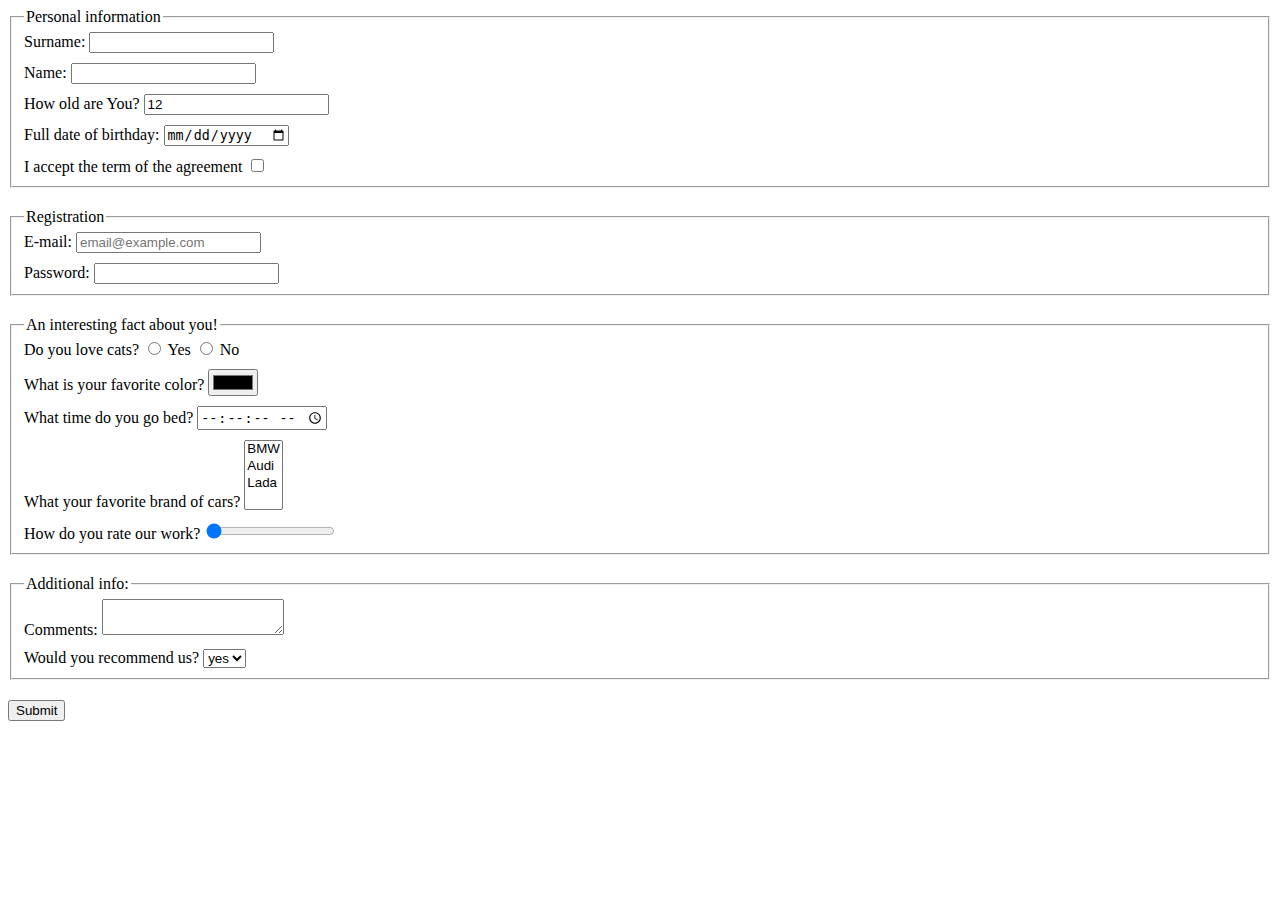
<file: index.html>
<!doctype html>
<html lang="en">
<head>
  <meta charset="UTF-8">
  <meta name="viewport"
        content="width=device-width,
          user-scalable=no,
          initial-scale=1.0,
          maximum-scale=1.0,
          minimum-scale=1.0">
  <meta http-equiv="X-UA-Compatible" content="ie=edge">
  <title>Document</title>
  <link rel="stylesheet" href="./style.css">
</head>
<body>
  <form action="https://mate-academy-form-lesson.herokuapp.com/create-application" method="post" name="mainForm" autocomplete="off">
    <fieldset>
      <legend>Personal information</legend>

      <div class="indent">
        <label>Surname:
          <input type="text" name = "surname" autocomplete="off" required>
        </label>
      </div>

      <div class="indent">
        <label>Name:
          <input type="text" name = "name" autocomplete="off" required>
        </label>
      </div>

      <div class="indent">
        <label>How old are You?
          <input type="number" name="age" value="12" data-qa="field-value"></label>
        </label>
      </div>

      <div class="indent">
        <label>Full date of birthday:
          <input type="date" name="birthday">
        </label>
      </div>

      <div class="indent">
        <label>I accept the term of the agreement
          <input type="checkbox" name="isAgree" value="true">
        </label>
      </div>

    </fieldset>

    <fieldset>
      <legend>Registration</legend>

      <div class="indent">
        <label>E-mail:
          <input type="email" placeholder="email@example.com" name="mail" required data-qa="field-placeholder">
        </label>
      </div>

      <div class="indent">
        <label>Password:
          <input type="password" name="pass" minlength="4" maxlength="20" required>
        </label>
      </div>

    </fieldset>
    <fieldset>
      <legend>An interesting fact about you!</legend>

      <div  class="indent">
        Do you love cats?
          <label><input type="radio" name="loveCats" value="true"> Yes</label>
          <label><input type="radio" name="loveCats" value="false"> No</label>
      </div>

      <div class="indent">
        <label>What is your favorite color?
          <input type="color" name="color">
        </label>
      </div>

      <div class="indent">
        <label>What time do you go bed?
          <input type="time" name="timeToBed" step="2">
        </label>
      </div>

      <div class="indent">
        <label>What your favorite brand of cars?
          <select multiple name="car">
            <option value="BMW">BMW</option>
            <option value="Audi">Audi</option>
            <option value="Lada">Lada</option>
          </select>
        </label>
      </div>

      <div class="indent">
        <label>How do you rate our work?
          <input type="range" name="range" min="0" max="10" value="0" step="1">
        </label>
      </div>

    </fieldset>
    <fieldset>
      <legend>Additional info:</legend>

      <div class="indent">
        <label>Comments:
          <textarea name="comment"></textarea>
        </label>
      </div>

      <div class="indent">
        <label>Would you recommend us?
          <select name="recomend">
            <option value="true">yes</option>
            <option value="false">no</option>
          </select>
        </label>
      </div>
    </fieldset>
    <input type="submit" value="Submit" name="submit">
  </form>

<script type="text/javascript" src="./main.js"></script>
</body>
</html>
</file>
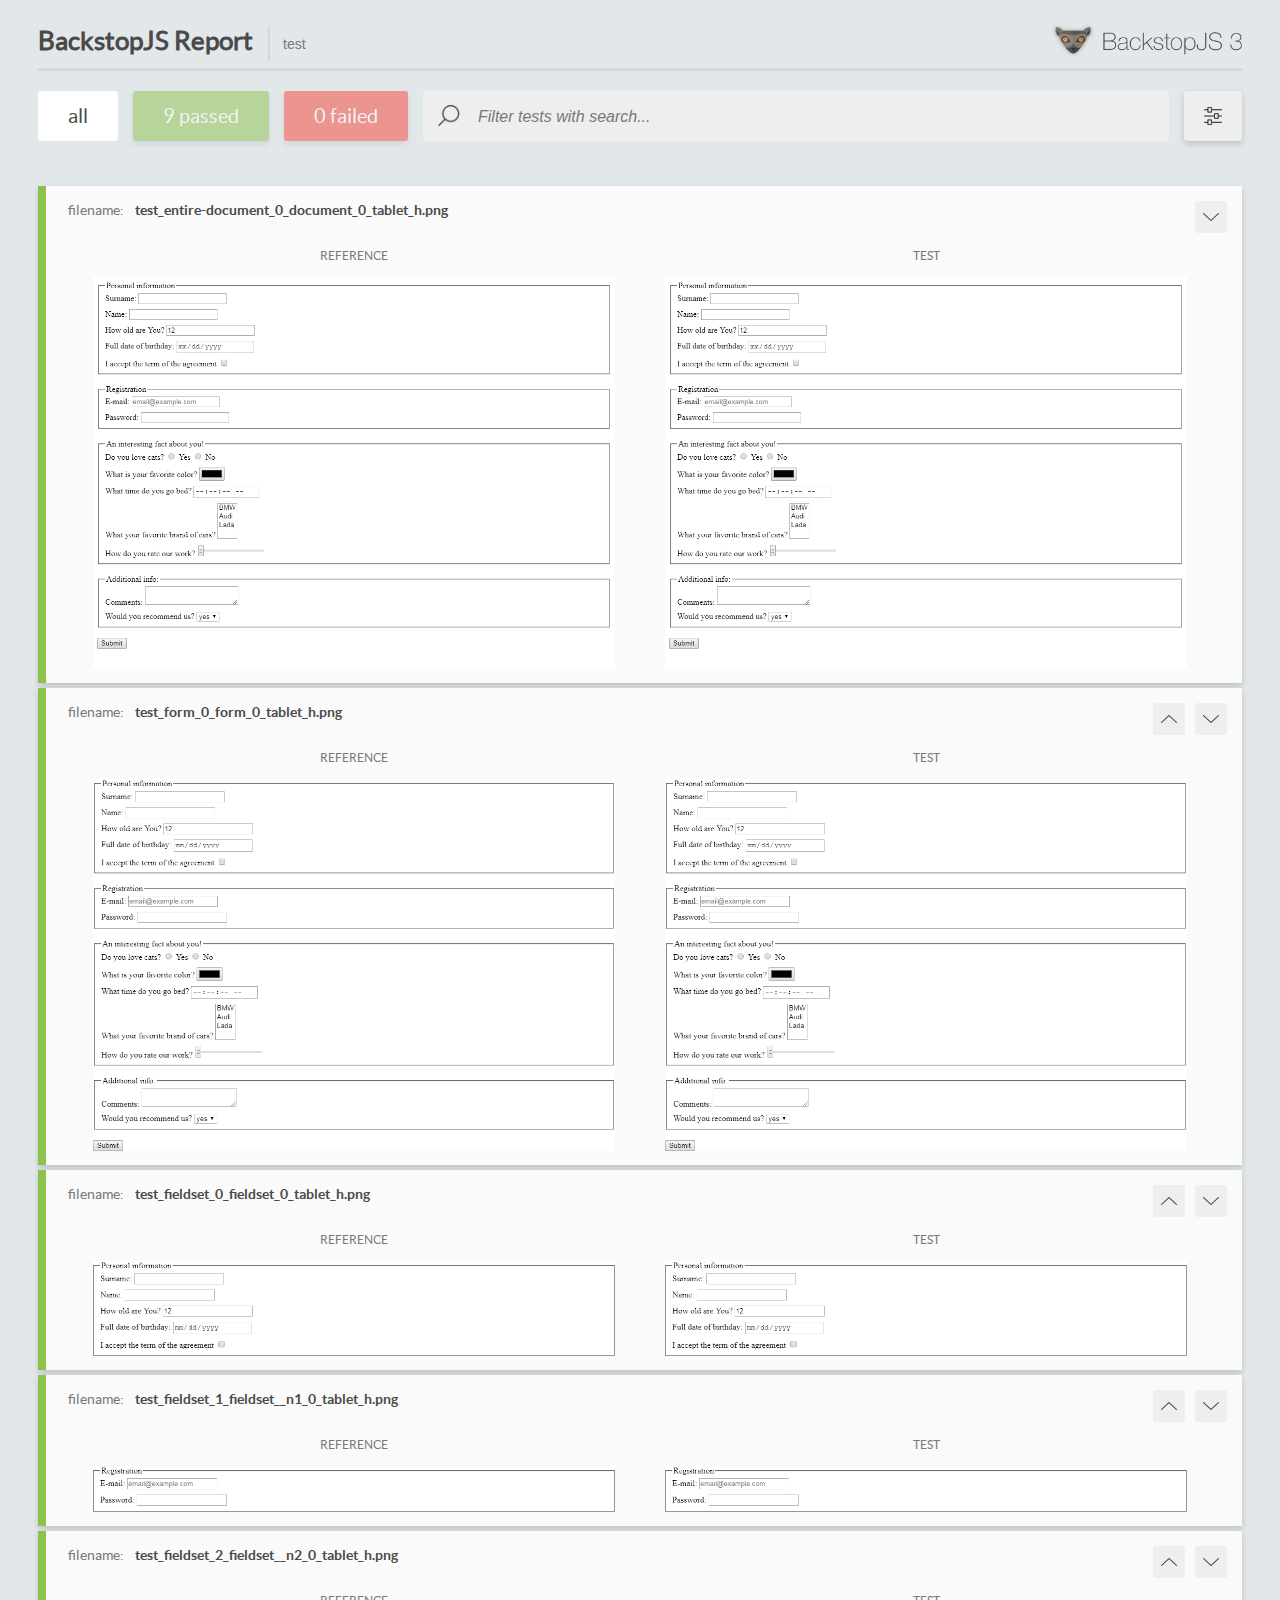
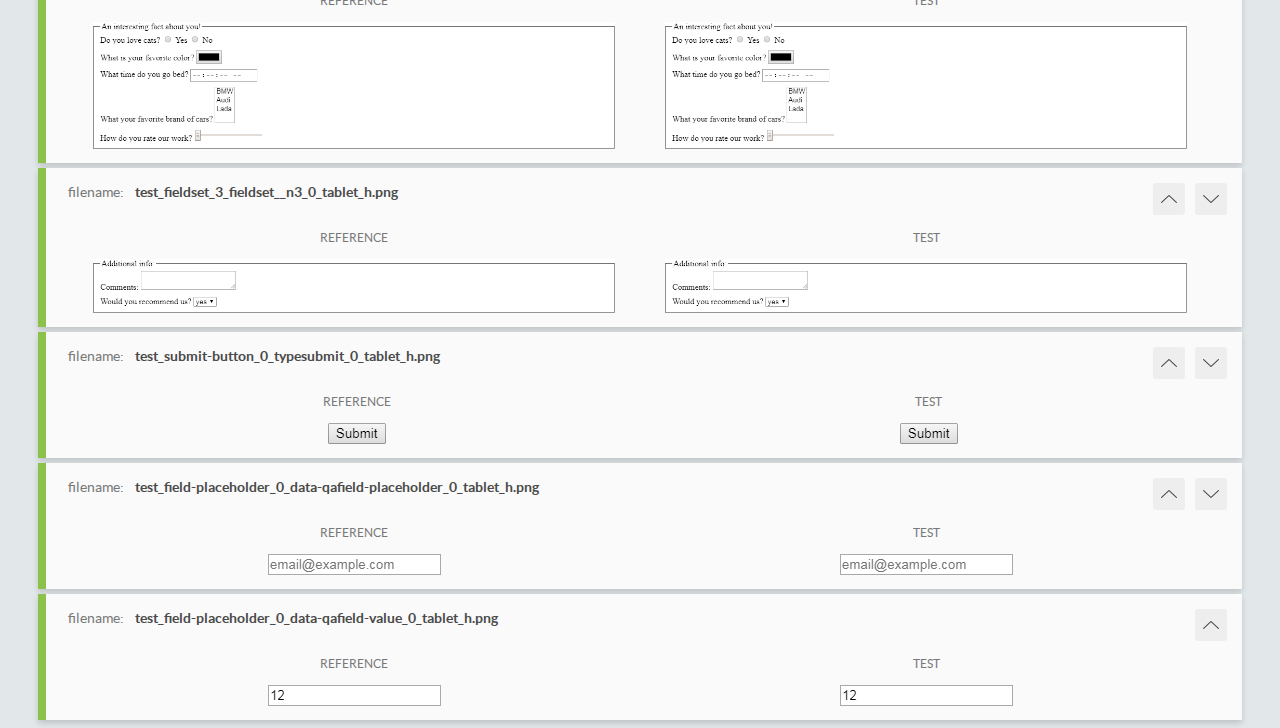
<file: report/html_report/index.html>
<!DOCTYPE html>
<html>
  <head>
    <meta charset="utf-8">
    <title>BackstopJS Report</title>

    <style>
      @font-face {
          font-family: 'latoregular';
          src: url('./assets/fonts/lato-regular-webfont.woff2') format('woff2'),
              url('./assets/fonts/lato-regular-webfont.woff') format('woff');
          font-weight: 400;
          font-style: normal;
      }
      @font-face {
          font-family: 'latobold';
          src: url('./assets/fonts/lato-bold-webfont.woff2') format('woff2'),
              url('./assets/fonts/lato-bold-webfont.woff') format('woff');
          font-weight: 700;
          font-style: normal;
      }

      .ReactModal__Body--open {
          overflow: hidden;
      }
      .ReactModal__Body--open .header {
        display: none;
      }

    </style>
  </head>
  <body style="background-color: #E2E7EA">
    <div id="root">

    </div>
    <script type="text/javascript">
      function report (report) { // eslint-disable-line no-unused-vars
        window.tests = report;
      }
    </script>
    <script type="text/javascript" src="config.js"></script>
    <script type="text/javascript" src="index_bundle.js"></script>
  </body>
</html>
</file>
<file: style.css>
.indent {
  margin-bottom: 10px;
}

.indent:last-child {
  margin: 0;
}

fieldset {
  margin-bottom: 20px;
}
</file>
